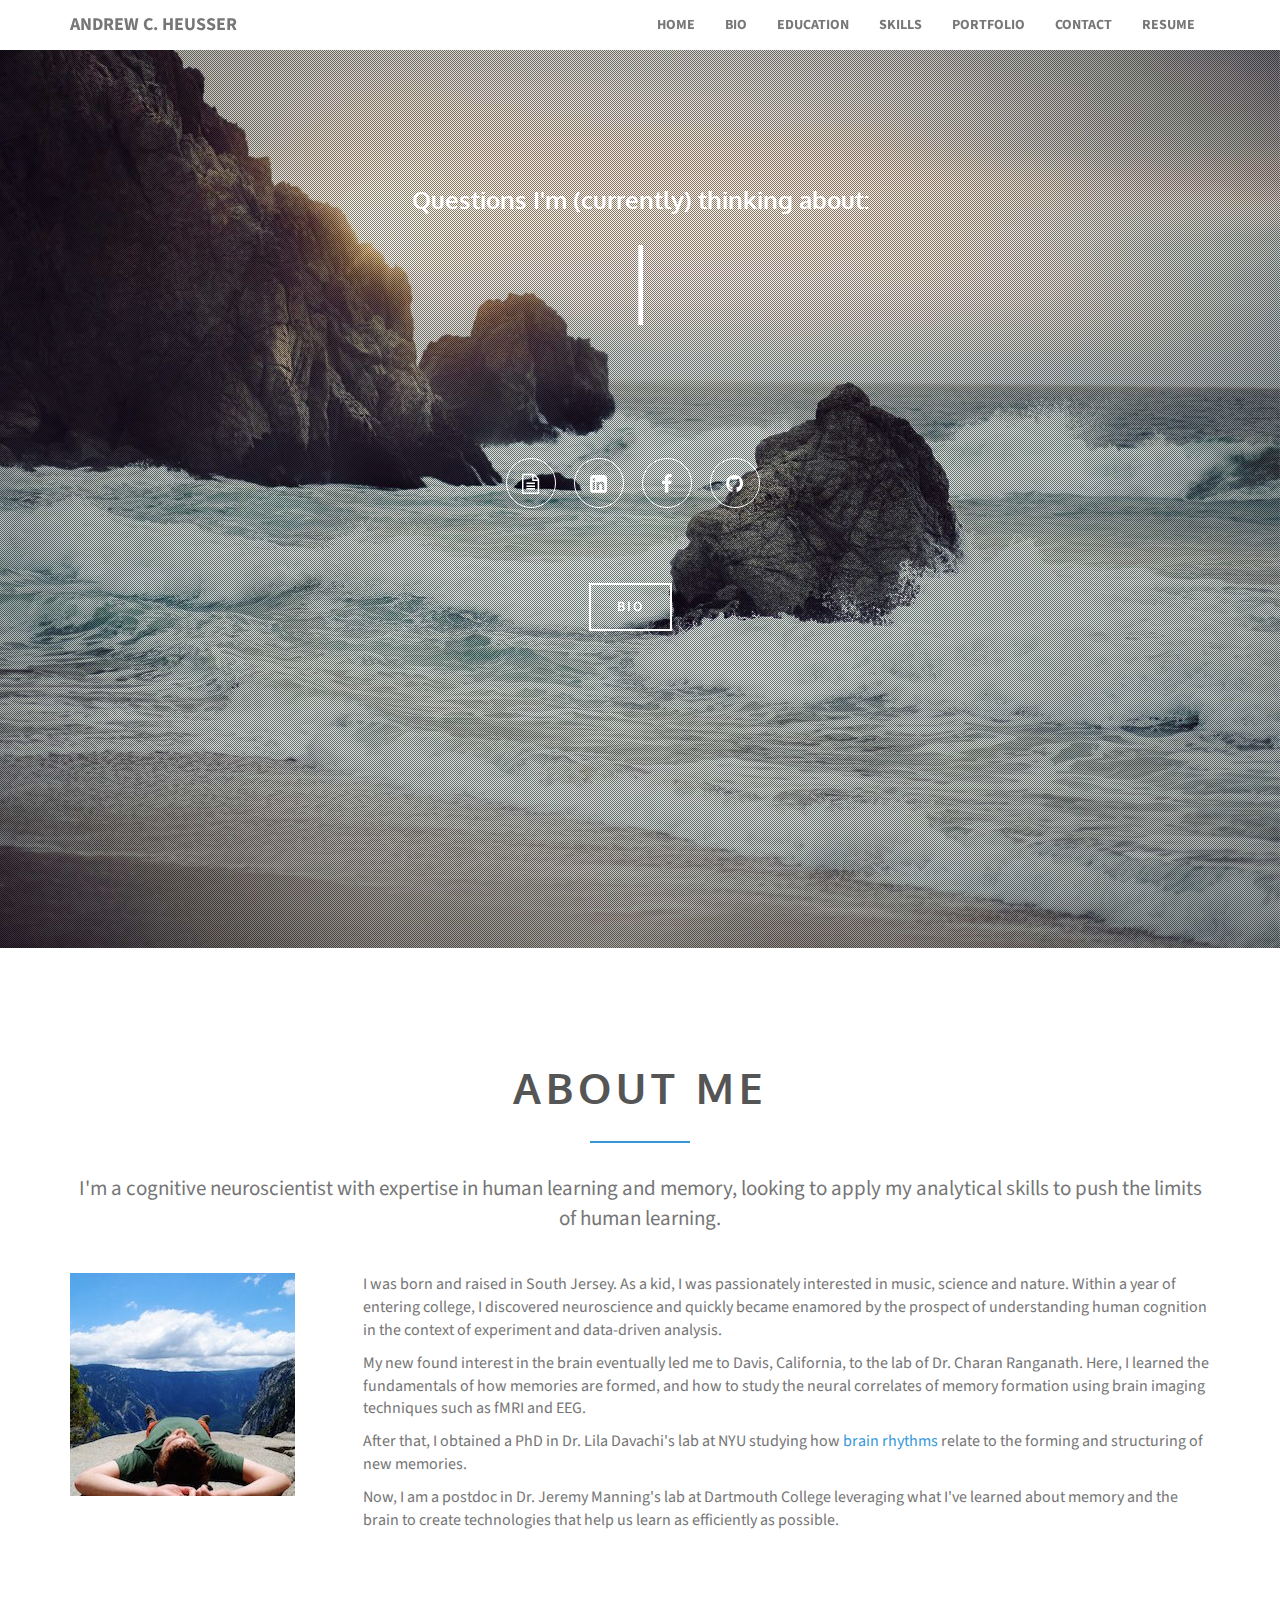
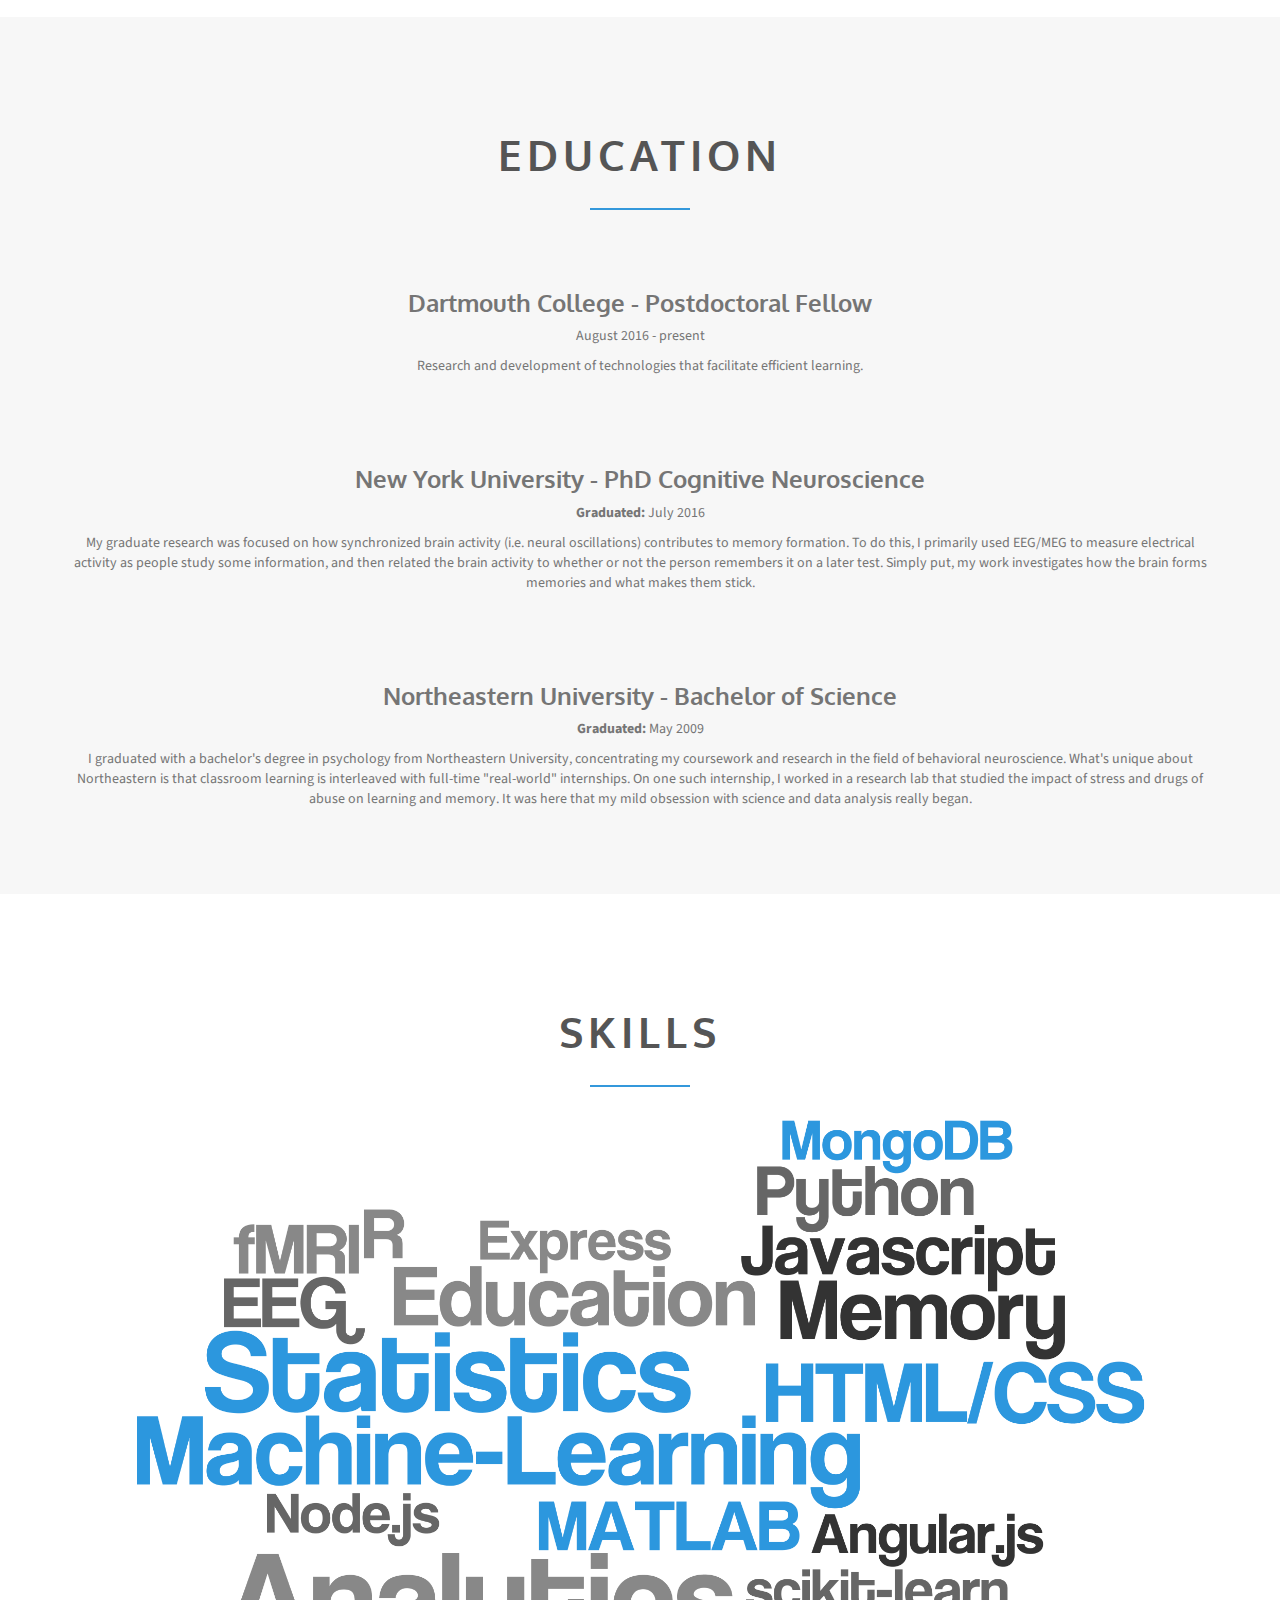
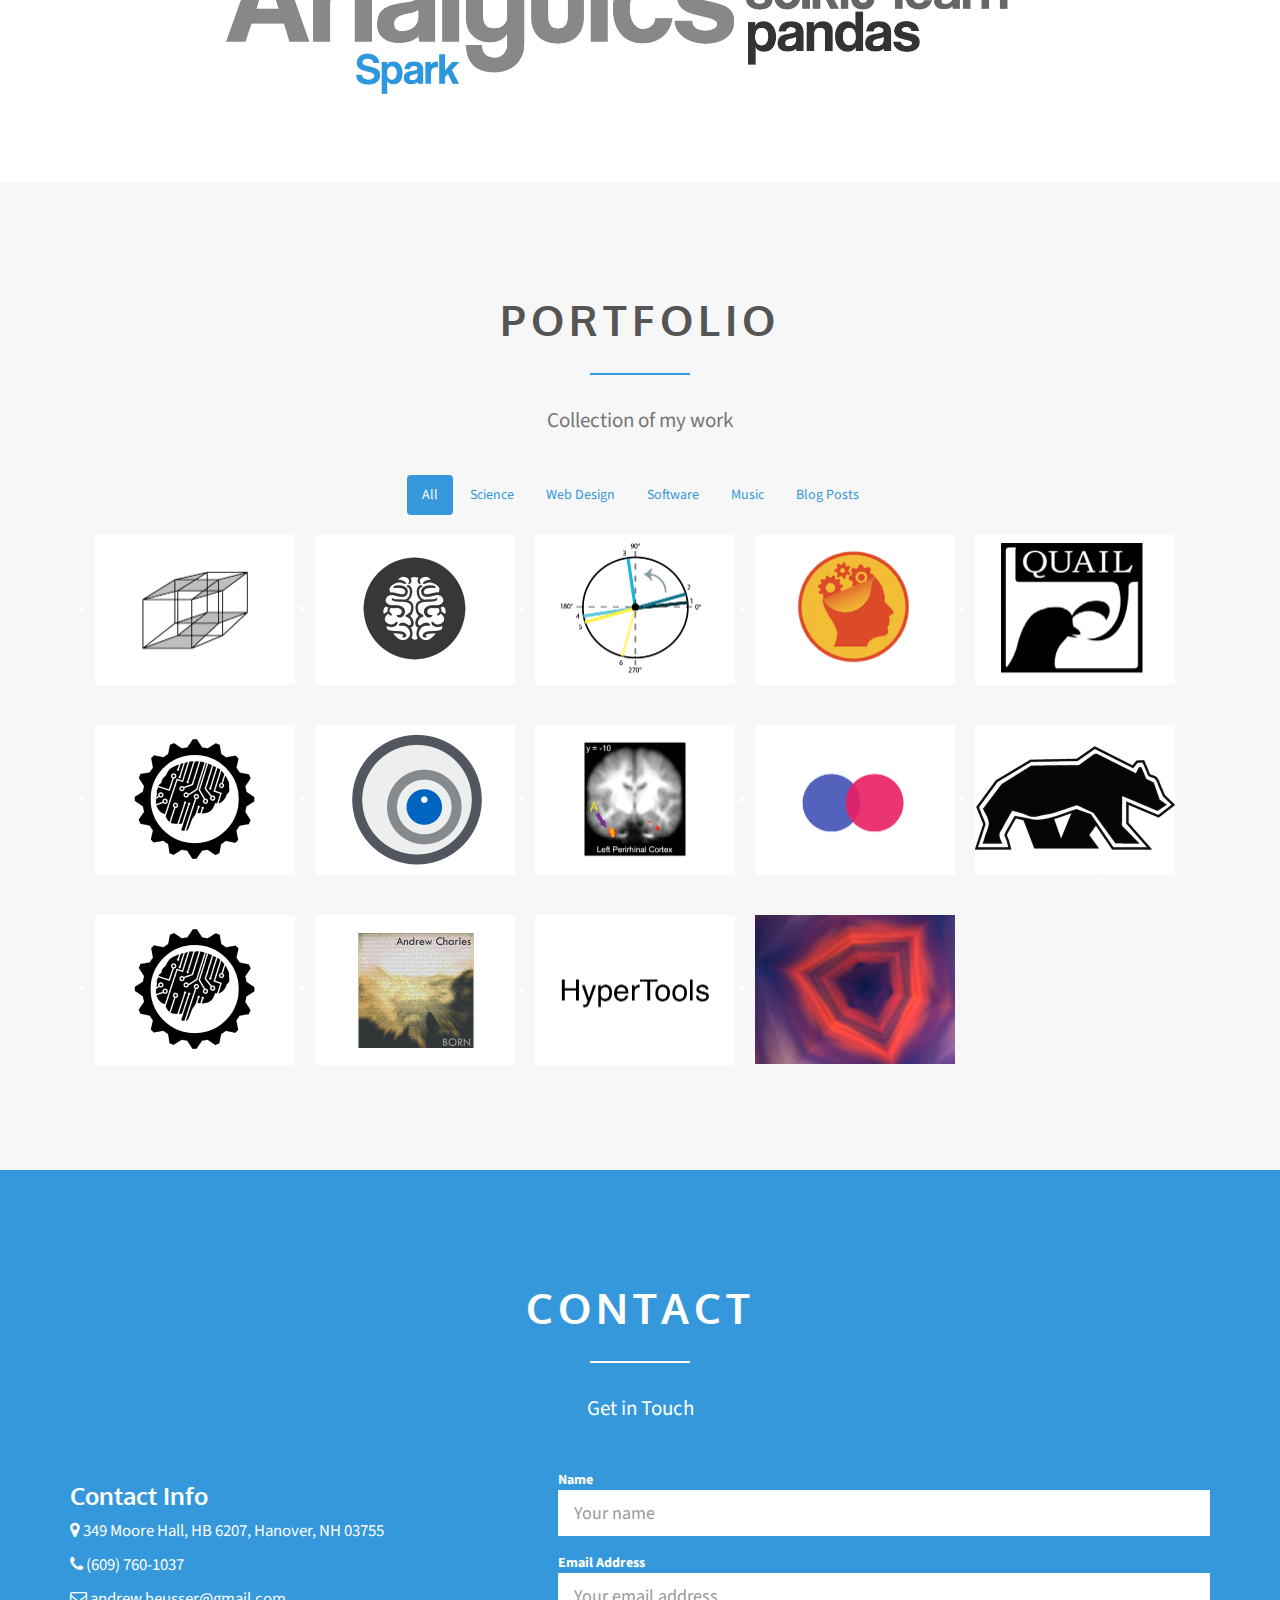
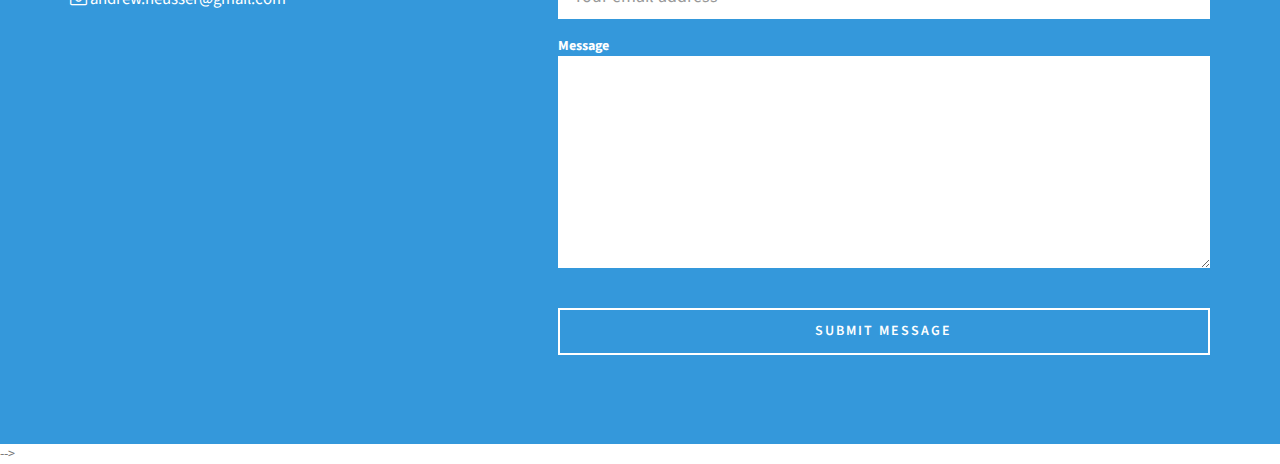
<file: index.html>
<!-- <!DOCTYPE html>
<html>
<head>

  <meta charset="utf-8">
  <meta http-equiv="X-UA-Compatible" content="IE=edge">

  <title>Andrew Heusser</title>

  <meta name="description" content="">
  <meta name="viewport" content="width=device-width, initial-scale=1">
  <meta name="author" content="">

  <!-- ADD CSS -->
  <!-- Bootstrap core CSS -->
  <link rel="stylesheet" href="css/bootstrap.min.css">
  <!-- Fonts from Font Awsome -->
  <link rel="stylesheet" href="css/font-awesome.min.css">
  <!-- Magnific popup -->
  <link rel="stylesheet" href="css/magnific-popup.css">
  <!-- Vegas slider -->
  <link rel="stylesheet" href="css/vegas.min.css">

  <!-- Color styles -->
  <link rel="stylesheet" href="css/colors/blue.css">
  <link rel="stylesheet" href="css/animate.css">
  <link rel="stylesheet" href="css/morphext.css">

  <!-- Custom styles for this template -->
  <link rel="stylesheet" href="css/main.css">

  <!-- Feature detection -->
  <!-- <script src="js/modernizr-2.6.2.min.js"></script> -->

  <!-- Fonts -->
  <link href='http://fonts.googleapis.com/css?family=Source+Sans+Pro:300,400,600,700,900,300italic,400italic,600italic,700italic,900italic' rel='stylesheet' type='text/css'>
  <link href='http://fonts.googleapis.com/css?family=Oxygen:400,700' rel='stylesheet' type='text/css'>

</head>

<body>
  <div class="navbar navbar-default navbar-static-top" role="navigation">
    <div class="container">
      <div class="navbar-brand">
        <p class="nav navbar-nav" id="main-menu">Andrew C. Heusser<p/>
        </div>
        <div class="navbar-header">
          <button type="button" class="navbar-toggle collapsed" data-toggle="collapse" data-target=".navbar-collapse">
            <span class="sr-only">Toggle navigation</span>
            <span class="icon-bar"></span>
            <span class="icon-bar"></span>
            <span class="icon-bar"></span>
          </button>
        </div>
        <div class="navbar-collapse collapse">
          <ul style="float:right" class="nav navbar-nav" id="main-menu">
            <li><a href="#page-welcome">Home</a>
            </li>
            <li><a href="#page-profile">Bio</a>
            </li>
            <li><a href="#page-education">Education</a>
            </li>
          </li>
          <li><a href="#page-skills">Skills</a>
          </li>
          <li><a href="#page-portfolio">Portfolio</a>
          </li>
          <li><a href="#page-contact">Contact</a>
          </li>
          <li><a href="files/heusser_resume.pdf">Resume</a>
          </li>
        </ul>
      </div>
      <!--/.nav-collapse -->
    </div>
  </div>
  <!-- welcome begins -->
  <section id="page-welcome" class="page-welcome">
    <div class="container">
      <div class="row">
        <header>
          <h3>Questions I'm (currently) thinking about:</h3>
          <span style="font-size:40" class="element"></span>
        </header>
        <div class="social-icons">
          <a href="files/heusser_resume.pdf" class="btn btn-round btn-clear btn-google" id="resumeBtn"><i class="fa fa fa-file-text-o"></i></a>
          <a href="https://www.linkedin.com/pub/andrew-heusser/b1/587/3b6" target="_blank" class="btn btn-round btn-clear btn-linkedin"><i class="fa fa-linkedin-square"></i></a>
          <a href="https://www.facebook.com/andrew.heusser" target="_blank" class="btn btn-round btn-clear btn-facebook"><i class="fa fa-facebook"></i></a>
          <a href="https://github.com/andrewheusser/" target="_blank" class="btn btn-round btn-clear btn-github"><i class="fa fa-github"></i></a>
        </div>
        <a href="#page-profile" class="btn btn-default hire-me">Bio</a>
      </div>
    </div>
  </section>
  <!-- welcome ends -->
  <!-- profile begins -->
  <section id="page-profile" class="page-profile">
    <div class="container">
      <header class="section-header">
        <h2 class="section-title">About Me</h2>
        <div class="spacer"></div>
        <p class="section-subtitle">I'm a cognitive neuroscientist with expertise in human learning and memory, looking to apply my analytical skills to push the limits of human learning.</p>
      </header>
      <div class="row">
        <div class="col-md-3">
          <div class="profile"><img src="img/profile.png" alt="profile" />
          </div>
        </div>
        <div style="font-size:16px" class="col-md-9">
          <p>I was born and raised in South Jersey. As a kid, I was passionately interested in music, science and nature.  Within a year of entering college, I discovered neuroscience and quickly became enamored by the prospect of understanding human cognition in the context of experiment and data-driven analysis. </p>
          <p>My new found interest in the brain eventually led me to Davis, California, to the lab of Dr. Charan Ranganath. Here, I learned the fundamentals of how memories are formed, and how to study the neural correlates of memory formation using brain imaging techniques such as fMRI and EEG.</p>
          <p>After that, I obtained a PhD in Dr. Lila Davachi's lab at NYU studying how <a href="http://www.nature.com/neuro/journal/v19/n10/full/nn.4374.html"  target="_blank">brain rhythms</a> relate to the forming and structuring of new memories.</p>
          <p>Now, I am a postdoc in Dr. Jeremy Manning's lab at Dartmouth College leveraging what I've learned about memory and the brain to create technologies that help us learn as efficiently as possible.
        </div>
      </div>
    </div>
  </section>
  <!-- profile ends -->
  <!-- education begins -->
  <section id="page-education" class="page-education">
    <div class="container">
      <header class="section-header">
        <h2 class="section-title"><span>Education</span></h2>
        <div class="spacer"></div>
        <p class="section-subtitle"></p>
      </header>
      <article class="education">
        <center>
          <h3>Dartmouth College - Postdoctoral Fellow</h3>
          <p>August 2016 - present</p>
          <p>Research and development of technologies that facilitate efficient learning.</p>
        </center>
      </article>
      <p class="section-subtitle"></p>
          <article class="education">
            <center>
              <h3>New York University - PhD Cognitive Neuroscience</h3>
              <p><strong>Graduated:</strong> July 2016</p>
              <p>My graduate research was focused on how synchronized brain activity (i.e. neural oscillations) contributes to memory formation. To do this, I primarily used EEG/MEG to measure electrical activity as people study some information, and then related the brain activity to whether or not the person remembers it on a later test.  Simply put, my work investigates how the brain forms memories and what makes them stick.</p>
            </center>
          </article>
          <p class="section-subtitle"></p>
          <article class="education">
            <center>
              <h3>Northeastern University - Bachelor of Science</h3>
              <p><strong>Graduated:</strong> May 2009</p>
              <p>I graduated with a bachelor's degree in psychology from Northeastern University, concentrating my coursework and research in the field of behavioral neuroscience. What's unique about Northeastern is that classroom learning is interleaved with full-time "real-world" internships. On one such internship, I worked in a research lab that studied the impact of stress and drugs of abuse on learning and memory. It was here that my mild obsession with science and data analysis really began.</p>
            </center>
          </article>
        </div>
    </div>
  </section>

<section id="page-skills" class="page-skills">
  <div class="container">
    <header class="section-header">
      <h2 class="section-title"><span>Skills</span></h2>
      <div class="spacer"></div>
    </header>
    <div id="myDiv" ><img  width="90%" src="img/wordle.png" alt=""></div>
  </section>
  <!-- skills ends -->
  <!-- portfolio begins -->
  <section id="page-portfolio" class="page-portfolio">
    <div class="container">
      <div class="row">
        <header class="section-header">
          <h2 class="section-title"><span>Portfolio</span></h2>
          <div class="spacer"></div>
          <p class="section-subtitle">Collection of my work </p>
        </header>

        <div id="grid-controls-wrapper">
          <ul class="nav nav-pills center-pills grid-controls">
            <li class="active filter"><a href="javascript:void(0)" data-filter="*">All</a>
            </li>
            <li class="filter"><a href="javascript:void(0)" data-filter=".science">Science</a>
            </li>
            <li class="filter"><a href="javascript:void(0)" data-filter=".webdesign">Web Design</a>
            </li>
            <li class="filter"><a href="javascript:void(0)" data-filter=".software">Software</a>
            </li>
            <li class="filter"><a href="javascript:void(0)" data-filter=".music">Music</a>
            </li>
            <li class="filter"><a href="javascript:void(0)" data-filter=".blog">Blog Posts</a>
            </li>
          </ul>
        </div>

        <div>
          <ul id="grid" class="grid-wrapper">
            <li class="mix software">
              <a href="http://hypertools.readthedocs.io" target="_blank">
                <div class="overlay"><i class="fa fa-search"></i>
                </div><img src="img/portfolio/small/hypercube.png" alt="">
              </a>
            </li>
            <li class="mix webdesign">
              <a href="http://www.meditatingbrain.com" target="_blank">
                <div class="overlay"><i class="fa fa-search"></i>
                </div><img src="img/portfolio/small/meditatingbrain.png" alt="">
              </a>
            </li>
            <li class="mix science">
              <a href="http://www.nature.com/neuro/journal/v19/n10/full/nn.4374.html" target="_blank">
                <div class="overlay"><i class="fa fa-search"></i>
                </div><img src="img/portfolio/small/phase.png" alt="">
              </a>
            </li>
            <li class="mix webdesign software">
              <a href="http://www.github.com/openexp/openexp" target="_blank">
                <div class="overlay"><i class="fa fa-search"></i>
                </div><img src="img/portfolio/small/openexp.png" alt="">
              </a>
            </li>
            <li class="mix software">
              <a href="http://cdl-quail.readthedocs.io/en/latest/" target="_blank">
                <div class="overlay"><i class="fa fa-search"></i>
                </div><img src="img/portfolio/small/quail.png" alt="">
              </a>
            </li>
            <li class="mix science blog">
              <a href="http://openbci.com/community/tagging-stimulus-events-using-openbci-part-1-2/" target="_blank">
                <div class="overlay"><i class="fa fa-search"></i>
                </div><img src="img/portfolio/small/openbci.png" alt="">
              </a>
            </li>
            <li class="mix webdesign software">
              <a href="http://www.github.com/andyh616/aoi-app" target="_blank">
                <div class="overlay"><i class="fa fa-search"></i>
                </div><img src="img/portfolio/small/aoi.png" alt="">
              </a>
            </li>
            <li class="mix science">
              <a href="https://www.ncbi.nlm.nih.gov/pubmed/23651708" target="_blank">
                <div class="overlay"><i class="fa fa-search"></i>
                </div><img src="img/portfolio/small/PRC.png" alt="">
              </a>
            </li>
            <li class="mix webdesign software">
              <a href="https://tranquil-shore-16723.herokuapp.com/" target="_blank">
                <div class="overlay"><i class="fa fa-search"></i>
                </div><img src="img/portfolio/small/education.png" alt="">
              </a>
            </li>
            <li class="mix webdesign">
              <a href="http://www.blackbearfitness.com" target="_blank">
                <div class="overlay"><i class="fa fa-search"></i>
                </div><img src="img/portfolio/small/blackbear.png" alt="">
              </a>
            </li>
            <li class="mix science blog">
              <a href="http://openbci.com/community/measuring-stimulus-timing-with-a-photoresistor/" target="_blank">
                <div class="overlay"><i class="fa fa-search"></i>
                </div><img src="img/portfolio/small/openbci.png" alt="">
              </a>
            </li>
            <li class="mix music">
              <a href="https://open.spotify.com/album/2NoFzSKusQBwekYogvRcsL" target="_blank">
                <div class="overlay"><i class="fa fa-search"></i>
                </div><img src="img/portfolio/small/music.png" alt="">
              </a>
            </li>
            <li class="mix science">
              <a href="https://arxiv.org/abs/1701.08290" target="_blank">
                <div class="overlay"><i class="fa fa-search"></i>
                </div><img src="img/portfolio/small/ht_paper.png" alt="">
              </a>
            </li>
            <li class="mix science blog">
              <a href="http://blog.kaggle.com/2017/04/10/exploring-the-structure-of-high-dimensional-data-with-hypertools-in-kaggle-kernels/" target="_blank">
                <div class="overlay"><i class="fa fa-search"></i>
                </div><img src="img/portfolio/small/kaggle.png" alt="">
              </a>
            </li>
          </ul>
        </div>
      </div>
    </div>
  </section>
  <!-- portfolio ends -->
  <!-- contact begins -->
  <section id="page-contact" class="page-contact">
    <div class="container">
      <header class="section-header">
        <h2 class="section-title"><span>Contact</span></h2>
        <div class="spacer"></div>
        <p class="section-subtitle">Get in Touch </p>
      </header>
      <div class="row">
        <div class="col-sm-5 contact-info">
          <h3>Contact Info</h3>
          <p><i class="fa fa-map-marker"></i> 349 Moore Hall, HB 6207, Hanover, NH 03755</p>
          <p><i class="fa fa-phone"></i> (609) 760-1037</p>
          <p><i class="fa fa-envelope-o"></i> andrew.heusser@gmail.com</p>
        </div>

        <div class="col-sm-7">
          <!-- <h3>Get in Touch</h3>-->
          <!-- Configure the contact form by adding your email address on mail/contact_me.php line 17 -->
          <form class="form-horizontal" id="contactForm" action="http://formspree.io/andrew.heusser@gmail.com" method="POST">
            <div class="control-group">
              <label class="control-label" for="name">Name</label>
              <div class="controls">
                <input type="text" name="name" id="name" placeholder="Your name" class="form-control input-lg"  required data-validation-required-message="Please enter your name.">
                <p class="help-block text-danger"></p>
              </div>
            </div>
            <div class="control-group">
              <label class="control-label" for="email">Email Address</label>
              <div class="controls">
                <input type="email" name="_replyto" id="email" placeholder="Your email address" class="form-control input-lg"  required data-validation-required-message="Please enter your email address.">
                <p class="help-block text-danger"></p>
              </div>
            </div>
            <div class="control-group">
              <label class="control-label" for="message">Message</label>
              <div class="controls">
                <textarea name="body" id="message" rows="8" class="form-control input-lg" required data-validation-required-message="Please enter a message."></textarea>
                <p class="help-block text-danger"></p>
              </div>
            </div>
            <div>
              <button type="submit" class="btn btn-default btn-lg btn-block">Submit Message</button>
            </div>
          </form>

          <!-- <form action="http://formspree.io/andrew.heusser@gmail.com"
                method="POST">
              <input type="text" name="name">
              <input type="email" name="_replyto">
              <input type="submit" value="Send">
          </form>
          <!-- End contact-form -->
        </div>
      </div>
      <!-- End row -->

    </div>
  </section>
  <!-- contact ends -->


  <script src="js/jquery-2.1.3.min.js"></script>
  <script src="js/bootstrap.min.js"></script>
  <script src="js/jquery.scrollTo.js"></script>
  <script src="js/jquery.nav.js"></script>
  <script src="js/jquery.sticky.js"></script>
  <script src="js/jquery.easypiechart.min.js"></script>
  <script src="js/vegas.js"></script>
  <script src="js/jquery.isotope.min.js"></script>
  <script src="js/jquery.magnific-popup.min.js"></script>
  <script src="js/waypoints.min.js"></script>
  <script src="js/jqBootstrapValidation.js"></script>
  <!-- <script src="js/contact_me.js"></script> -->
  <script src="js/main.js"></script>
  <script src="js/morphext.min.js"></script>
  <script src="js/morphext.js"></script>
  <!--<script src="jquery.js"></script>-->
  <script src="js/typed.js"></script>

  <script>
  $(function(){
    $(".element").typed({
      strings: ["What are the limits of human learning?^1000", "Can we use AI to improve education?^1000", "Can we predict learning in real-time with brain activity?^1000", "As human knowledge expands, how do we keep pace?^1000", "Is there an optimal temporal structure to an effective class?^1000"],
      typeSpeed: 100,
      loop: true,
      backSpeed: 50,
      startDelay: 1000,
    });
  });
  </script>

</body>

</html> -->
</file>
<file: css/colors/blue.css>
/* Blue - #3498db */


a:link,a:visited,.navbar-default .navbar-nav>li>a:hover, 
.navbar-default .navbar-nav>li>a:focus,a:hover,a:active,.navbar-default .navbar-nav>.active>a, 
.navbar-default .navbar-nav>.active>a:hover, 
.navbar-default .navbar-nav>.active>a:focus{
	color:#3498db;
}

.spacer,.nav-pills>li.active>a, .nav-pills>li.active>a:hover, .nav-pills>li.active>a:focus,#grid .mix .overlay {

background: #3498db;
}

#page-contact{
	background: #3498db;
	color:#fff;
}

#page-contact .spacer{
	background: #fff;
}

#page-contact .section-title{
	color:#fff;
}

.btn.btn-default:hover,
.btn.btn-default:active{
    color:#3498db;
}
</file>
<file: css/main.css>
/* ==========================================================================
   Articulate v1.0
   ========================================================================== */
/* ==========================================================================
   Base styles
   ========================================================================== */

html, body {
    height: 100%;
    width: 100%;
    font-family: 'Source Sans Pro', Helvetica, Arial, sans-serif;
    color: #757575;
}
img {
    max-width: 100%;
}
a:link, a:visited {
    outline: 0;
}
a:hover, a:active {
    text-decoration: none;
}
a img {
    border: 0;
}
h1, h2, h3, h4, h5, h6 {
    font-family: 'Oxygen', sans-serif;
    font-weight: 700;
}
/* ==========================================================================
   Navigation
   ========================================================================== */

.navbar {
    width: 100%;
}
.navbar-default {
    background: rgba(255, 255, 255, 0.85);
    border: none;
    color: #777;
    text-transform: uppercase;
    display: inline-block;
    text-align: center;
    position: fixed;
}
.navbar-nav {
    margin: 0 auto;
    padding: 0;
    list-style: none;
    display: inline-block;
    float: none;
    font-size: 1em;
    font-weight: bold;
}
.navbar-default .navbar-nav>li>a:hover, .navbar-default .navbar-nav>li>a:focus {
    background-color: transparent;
}
.navbar-default .navbar-nav>.active>a, .navbar-default .navbar-nav>.active>a:hover, .navbar-default .navbar-nav>.active>a:focus {
    background: none;
}
/* ==========================================================================
  Layout
   ========================================================================== */

#page-welcome {
    width: 100%;
    height: 100%!important;
    position: relative;
    overflow: hidden;
    text-align: center;
    -webkit-background-size: cover;
    -moz-background-size: cover;
    -o-background-size: cover;
    background-size: cover;
}
#page-welcome header {
    color: #fff;
    padding-top: 10%;
}
#page-welcome header h1 {
    margin: 0;
    padding: 0;
    font-size: 4.5em;
    font-weight: 700;
    letter-spacing: 0.1em;
    line-height: 1em;
    text-transform: uppercase;
}
#page-welcome header p {
    font-size: 2em;
    display: inline-block;
    margin-bottom: 5px;
    padding: 0 8px;
    letter-spacing: 0.1em;
    line-height: 3em;
    text-transform: uppercase;
}
#page-profile {
    padding: 75px 0;
    background: #fff;
}
#page-profile .profile {
    border: 0px solid #333;
    width: 225px;
    height: 225px;
    margin: 0 20px 20px 0;
}
#page-education {
    padding: 75px 0;
    background: #f7f7f7;
}
#page-experience {
    padding: 75px 0;
    background: #fff;
}
#page-portfolio {
    padding: 75px 0;
    background: #f7f7f7;
}
#page-skills {
    padding: 75px 0;
    background: #fff;
    text-align: center;
}
#page-contact {
    padding: 75px 0;
}
#page-contact .contact-info p {
    font-size: 1.2em;
}
/* ==========================================================================
   Portfolio
   ========================================================================== */

#grid-controls-wrapper {
    text-align: center;
    float: none;
    width: 100%;
}
.center-pills {
    display: inline-block;
}
#grid .mix {
    width: 200px;
    height: 150px;
    vertical-align: top;
    margin: 20px 20px 20px 0;
    color: #fff;
    text-align: center;
}
#grid .mix .thumbnail {
    border: 2px thin #F7F7F7;
    padding: 0;
    border-radius: 0;
}
#grid .mix .overlay {
    width: 200px;
    height: 150px;
    position: absolute;
    opacity: 0;
	top:0;
}
#grid .mix .overlay:hover {
    opacity: .8;
}
#grid .mix .overlay i {
    font-size: 2em;
    opacity: 1;
    color: #fff;
    padding-top: 30%;
}
.isotope-item {
    z-index: 2;
}
.isotope-hidden.isotope-item {
    pointer-events: none;
    z-index: 1;
}
.isotope, .isotope .isotope-item {
    /* change duration value to whatever you like */

    -webkit-transition-duration: 0.8s;
    -moz-transition-duration: 0.8s;
    -ms-transition-duration: 0.8s;
    -o-transition-duration: 0.8s;
    transition-duration: 0.8s;
}
.isotope {
    -webkit-transition-property: height, width;
    -moz-transition-property: height, width;
    -ms-transition-property: height, width;
    -o-transition-property: height, width;
    transition-property: height, width;
}
.isotope .isotope-item {
    -webkit-transition-property: -webkit-transform, opacity;
    -moz-transition-property: -moz-transform, opacity;
    -ms-transition-property: -ms-transform, opacity;
    -o-transition-property: -o-transform, opacity;
    transition-property: transform, opacity;
}
/**** disabling Isotope CSS3 transitions ****/

.isotope.no-transition, .isotope.no-transition .isotope-item, .isotope .isotope-item.no-transition {
    -webkit-transition-duration: 0s;
    -moz-transition-duration: 0s;
    -ms-transition-duration: 0s;
    -o-transition-duration: 0s;
    transition-duration: 0s;
}
/* ==========================================================================
   Vegas slider
   ========================================================================== */

.vegas-loading {
    border-radius: 10px;
    background: #000;
    background: rgba(0, 0, 0, 0.7);
    background: url(../img/loading.gif) no-repeat center center;
    height: 32px;
    left: 20px;
    position: fixed;
    top: 20px;
    width: 32px;
    z-index: 0;
}
.vegas-overlay {
    background: transparent url(../img/overlays/16.png);
    opacity: 0.5;

}
.vegas-background {
    -ms-interpolation-mode: bicubic;
    image-rendering: optimizeQuality;
    max-width: none !important;
    /* counteracts global img modification by twitter bootstrap library */

    z-index: -2;
}
.vegas-overlay, .vegas-background {
    -webkit-user-select: none;
    -khtml-user-select: none;
    -moz-user-select: none;
    -ms-user-select: none;
    user-select: none;
}
.slider-controls {
    opacity: 0;
    padding: 0;
    margin: 0;
    -webkit-transition: all 0.4s ease-in-out;
    -moz-transition: all 0.4s ease-in-out;
    -o-transition: all 0.4s ease-in-out;
    transition: all 0.4s ease-in-out;
}
.slider-controls li {
    list-style: none;
}
#page-welcome:hover .slider-controls {
    opacity: 1;
    -webkit-transition: all 0.4s ease-in-out;
    -moz-transition: all 0.4s ease-in-out;
    -o-transition: all 0.4s ease-in-out;
    transition: all 0.4s ease-in-out;
}
.slider-controls li a {
    position: absolute;
    z-index: 10;
    top: 40%;
    width: 60px;
    height: 60px;
    cursor: pointer;
}
.next {
    background: url("../img/next.png");
    margin-right: 70px;
    right: 0;
    opacity: 0.3;
}
.prev {
    background: url("../img/prev.png");
    margin-left: 70px;
    left: 0;
    opacity: 0.3;
}
.next:hover, .prev:hover {
    opacity: 1;
}
/* ==========================================================================
   Dividers
   ========================================================================== */

.section-header {
    text-align: center;
}
.section-header p {
    font-size: 1.5em;
}
.section-title {
    font-size: 3em;
    font-weight: 700;
    letter-spacing: 5px;
    text-align: center;
    color: #555555;
    text-transform: uppercase;
    padding: 20px 0;
}
.spacer {
    width: 100px;
    height: 2px;
    margin: auto;
}
.section-subtitle {
    text-align: center;
    padding: 30px 0;
}
/* ==========================================================================
   Forms
   ========================================================================== */

.form-control {
    box-shadow: none;
    -webkit-box-shadow: none;
    border: none;
}
.btn.btn-default {
    margin: 40px auto 0;
    background: transparent;
    position: relative;
    color: #fff;
    font-size: 1em;
    text-transform: uppercase;
    font-weight: 600;
    text-align: center;
    padding: 12px 26px 12px;
    cursor: pointer;
    border: 2px solid #4cddf3;
    border-radius: 0;
    letter-spacing: 2px;
    pointer-events: auto;
    border-color: #fff;
    -webkit-transition: all 0.1s ease-in-out;
    -moz-transition: all 0.1s ease-in-out;
    -o-transition: all 0.1s ease-in-out;
    transition: all 0.1s ease-in-out;
}
.btn.btn-default:hover, .btn.btn-default:active {
    background: #fff;
    border-color: #fff;
    color: fff;
}
input, .input-lg, button {
    border-radius: 0;
}
.control-group.error input, .control-group.error select, .control-group.error textarea {
    border-color: #b94a48;
    -webkit-box-shadow: inset 0 1px 1px rgba(0, 0, 0, 0.075);
    -moz-box-shadow: inset 0 1px 1px rgba(0, 0, 0, 0.075);
    box-shadow: inset 0 1px 1px rgba(0, 0, 0, 0.075);
}
.control-group.error .checkbox, .control-group.error .radio, .control-group.error input, .control-group.error select, .control-group.error textarea {
    color: #b94a48;
}
label.error {
    color: #fff;
    background: #b94a48;
    border: solid thin #fff;
    padding: 3px 5px;
}
label.valid {
    color: #fff;
    background: #5CB85C;
    border: solid thin #fff;
    padding: 3px 5px;
}
.help-block ul{
      list-style: none;
      margin: 0;
      padding: 0;
}

.help-block ul li{
 background: #b94a48;
  color: #fff;
  padding: 4px 18px;
}
/* ==========================================================================
   Charts
   ========================================================================== */

.chart {
    position: relative;
    display: inline-block;
    width: 150px;
    height: 150px;
    margin-top: 50px;
    margin-bottom: 50px;
    text-align: center;
}
.chart canvas {
    position: absolute;
    top: 0;
    left: 0;
}
.percent {
    display: inline-block;
    line-height: 150px;
    z-index: 2;
}
.percent:after {
    content: '%';
    margin-left: 0.1em;
    font-size: .8em;
}
/* ==========================================================================
   Social icons
   ========================================================================== */

.social-icons .btn {
    margin-right: 15px;
}
.social-icons {
    padding-top: 120px;
    margin-bottom: 35px;
}
.social-icons .btn.btn-clear {
    border: 1px solid #fff;
}
.btn-round {
    border-radius: 50%;
    width: 50px;
    height: 50px;
    display: inline-block;
    padding: 0;
}
.btn-round i {
    font-size: 20px;
    top: 15px;
    position: relative;
}
.btn.btn-clear {
    border: 1px solid #fff;
    color: #fff;
    background: none;
    background-color: none;
    font-weight: bold;
    -webkit-transition-duration: 0.8s;
    -moz-transition-duration: 0.8s;
    -o-transition-duration: 0.8s;
    transition-duration: 0.8s;
    -webkit-transition-property: -webkit-transform;
    -moz-transition-property: -moz-transform;
    -o-transition-property: -o-transform;
    transition-property: transform;
}
.btn.btn-clear:hover, .btn.btn-clear.selected {
    background: #fff;
    -webkit-transform: rotate(360deg);
    -moz-transform: rotate(360deg);
    -o-transform: rotate(360deg);
}
.btn-twitter:hover {
    color: #2BA9E0;
}
.btn-facebook:hover {
    color: #204385;
}
.btn-dribbble:hover {
    color: #D92C85;
}
.btn-instagram:hover {
    color: #BAB1A8;
}
.btn-linkedin:hover {
    color: #015786;
}
.btn-pinterest:hover {
    color: #CA2128;
}
.btn-google:hover {
    color: #D3492C;
}
.btn-github:hover {
    color: #015786;
}

/* ==========================================================================
   Helper classes
   ========================================================================== */

.left {
    float: left;
}
.right {
    float: right;
}
.text-center {
    text-align: center;
}
.centered {
    margin-left: auto;
    margin-right: auto;
    float: none;
}
/* ==========================================================================
   Responsive Settings
   ========================================================================== */

@media(max-width:992px) {
    #page-profile .profile {
        margin: 0 auto 20px auto;
    }
}
@media (max-width: 479px) {
    #page-welcome header h1 {
        font-size: 2em;
    }
    #page-welcome header p {
        font-size: 1em;
        line-height: 3em;
    }
    .section-title {
        font-size: 1.5em;
    }
    .section-header p {
        font-size: 1.2em;
    }
    #page-skills {
        text-align: center;
    }
    #grid {
        text-align: center;
    }
    #page-profile .profile {
        margin: 0 auto 20px auto;
    }
}

@-webkit-keyframes blink {
    from {
        opacity: 1.0;
    }
    to {
        opacity: 0.0;
    }
}

.blink {
    -webkit-animation-name: blink;
    -webkit-animation-iteration-count: infinite;
    -webkit-animation-timing-function: cubic-bezier(1.0, 0, 0, 1.0);
    -webkit-animation-duration: 1s;
}

#resumeArrow {
    position: relative;
    color: white;
    left: -170px;
    top:525px;
}

.hire-me {
    left: -10px;
}

#test {
    left: -500px;
}

.timeline {
  list-style: none;
  padding: 20px 0 20px;
  position: relative;
}
.timeline:before {
  top: 0;
  bottom: 0;
  position: absolute;
  content: " ";
  width: 3px;
  background-color: #eeeeee;
  left: 50%;
  margin-left: -1.5px;
}
.timeline > li {
  margin-bottom: 20px;
  position: relative;
}
.timeline > li:before,
.timeline > li:after {
  content: " ";
  display: table;
}
.timeline > li:after {
  clear: both;
}
.timeline > li:before,
.timeline > li:after {
  content: " ";
  display: table;
}
.timeline > li:after {
  clear: both;
}
.timeline > li > .timeline-panel {
  width: 46%;
  float: left;
  border: 1px solid #d4d4d4;
  border-radius: 2px;
  padding: 20px;
  position: relative;
  -webkit-box-shadow: 0 1px 6px rgba(0, 0, 0, 0.175);
  box-shadow: 0 1px 6px rgba(0, 0, 0, 0.175);
}
.timeline > li > .timeline-panel:before {
  position: absolute;
  top: 26px;
  right: -15px;
  display: inline-block;
  border-top: 15px solid transparent;
  border-left: 15px solid #ccc;
  border-right: 0 solid #ccc;
  border-bottom: 15px solid transparent;
  content: " ";
}
.timeline > li > .timeline-panel:after {
  position: absolute;
  top: 27px;
  right: -14px;
  display: inline-block;
  border-top: 14px solid transparent;
  border-left: 14px solid #fff;
  border-right: 0 solid #fff;
  border-bottom: 14px solid transparent;
  content: " ";
}
.timeline > li > .timeline-badge {
  color: #fff;
  width: 50px;
  height: 50px;
  line-height: 50px;
  font-size: 1.4em;
  text-align: center;
  position: absolute;
  top: 16px;
  left: 50%;
  margin-left: -25px;
  background-color: #999999;
  z-index: 100;
  border-top-right-radius: 50%;
  border-top-left-radius: 50%;
  border-bottom-right-radius: 50%;
  border-bottom-left-radius: 50%;
}
.timeline > li.timeline-inverted > .timeline-panel {
  float: right;
}
.timeline > li.timeline-inverted > .timeline-panel:before {
  border-left-width: 0;
  border-right-width: 15px;
  left: -15px;
  right: auto;
}
.timeline > li.timeline-inverted > .timeline-panel:after {
  border-left-width: 0;
  border-right-width: 14px;
  left: -14px;
  right: auto;
}
.timeline-badge.primary {
  background-color: #2e6da4 !important;
}
.timeline-badge.success {
  background-color: #3f903f !important;
}
.timeline-badge.warning {
  background-color: #f0ad4e !important;
}
.timeline-badge.danger {
  background-color: #d9534f !important;
}
.timeline-badge.info {
  background-color: #5bc0de !important;
}
.timeline-title {
  margin-top: 0;
  color: inherit;
}
.timeline-body > p,
.timeline-body > ul {
  margin-bottom: 0;
}
.timeline-body > p + p {
  margin-top: 5px;
}

.typed-cursor{
    opacity: 1;
    -webkit-animation: blink 0.7s infinite;
    -moz-animation: blink 0.7s infinite;
    animation: blink 0.7s infinite;
    font-size: 80px;
}
@keyframes blink{
    0% { opacity:1; }
    50% { opacity:0; }
    100% { opacity:1; }
}
@-webkit-keyframes blink{
    0% { opacity:1; }
    50% { opacity:0; }
    100% { opacity:1; }
}
@-moz-keyframes blink{
    0% { opacity:1; }
    50% { opacity:0; }
    100% { opacity:1; }
}
</file>
<file: css/vegas.min.css>
.vegas-overlay,.vegas-slide,.vegas-slide-inner,.vegas-timer,.vegas-wrapper{position:absolute;top:0;left:0;bottom:0;right:0;overflow:hidden;border:none;padding:0;margin:0}.vegas-overlay{opacity:.5;background:url(overlays/02.png) center center}.vegas-timer{top:auto;bottom:0;height:2px}.vegas-timer-progress{width:0;height:100%;background:#fff;-webkit-transition:width ease-out;transition:width ease-out}.vegas-timer-running .vegas-timer-progress{width:100%}.vegas-slide,.vegas-slide-inner{margin:0;padding:0;background:center center no-repeat;-webkit-transform:translateZ(0);transform:translateZ(0)}body .vegas-container{overflow:hidden!important;position:relative}.vegas-video{min-width:100%;min-height:100%;width:auto;height:auto}body.vegas-container{overflow:auto;position:static;z-index:-2}body.vegas-container>.vegas-overlay,body.vegas-container>.vegas-slide,body.vegas-container>.vegas-timer{position:fixed;z-index:-1}:root body.vegas-container>.vegas-overlay,:root body.vegas-container>.vegas-slide,_::full-page-media,_:future{bottom:-76px}.vegas-transition-fade,.vegas-transition-fade2{opacity:0}.vegas-transition-fade-in,.vegas-transition-fade2-in{opacity:1}.vegas-transition-fade2-out{opacity:0}.vegas-transition-blur,.vegas-transition-blur2{opacity:0;-webkit-filter:blur(32px);filter:blur(32px)}.vegas-transition-blur-in,.vegas-transition-blur2-in{opacity:1;-webkit-filter:blur(0px);filter:blur(0px)}.vegas-transition-blur2-out{opacity:0}.vegas-transition-flash,.vegas-transition-flash2{opacity:0;-webkit-filter:brightness(25);filter:brightness(25)}.vegas-transition-flash-in,.vegas-transition-flash2-in{opacity:1;-webkit-filter:brightness(1);filter:brightness(1)}.vegas-transition-flash2-out{opacity:0;-webkit-filter:brightness(25);filter:brightness(25)}.vegas-transition-negative,.vegas-transition-negative2{opacity:0;-webkit-filter:invert(100%);filter:invert(100%)}.vegas-transition-negative-in,.vegas-transition-negative2-in{opacity:1;-webkit-filter:invert(0);filter:invert(0)}.vegas-transition-negative2-out{opacity:0;-webkit-filter:invert(100%);filter:invert(100%)}.vegas-transition-burn,.vegas-transition-burn2{opacity:0;-webkit-filter:contrast(1000%) saturate(1000%);filter:contrast(1000%) saturate(1000%)}.vegas-transition-burn-in,.vegas-transition-burn2-in{opacity:1;-webkit-filter:contrast(100%) saturate(100%);filter:contrast(100%) saturate(100%)}.vegas-transition-burn2-out{opacity:0;-webkit-filter:contrast(1000%) saturate(1000%);filter:contrast(1000%) saturate(1000%)}.vegas-transition-slideLeft,.vegas-transition-slideLeft2{-webkit-transform:translateX(100%);-ms-transform:translateX(100%);transform:translateX(100%)}.vegas-transition-slideLeft-in,.vegas-transition-slideLeft2-in{-webkit-transform:translateX(0%);-ms-transform:translateX(0%);transform:translateX(0%)}.vegas-transition-slideLeft2-out,.vegas-transition-slideRight,.vegas-transition-slideRight2{-webkit-transform:translateX(-100%);-ms-transform:translateX(-100%);transform:translateX(-100%)}.vegas-transition-slideRight-in,.vegas-transition-slideRight2-in{-webkit-transform:translateX(0%);-ms-transform:translateX(0%);transform:translateX(0%)}.vegas-transition-slideRight2-out{-webkit-transform:translateX(100%);-ms-transform:translateX(100%);transform:translateX(100%)}.vegas-transition-slideUp,.vegas-transition-slideUp2{-webkit-transform:translateY(100%);-ms-transform:translateY(100%);transform:translateY(100%)}.vegas-transition-slideUp-in,.vegas-transition-slideUp2-in{-webkit-transform:translateY(0%);-ms-transform:translateY(0%);transform:translateY(0%)}.vegas-transition-slideDown,.vegas-transition-slideDown2,.vegas-transition-slideUp2-out{-webkit-transform:translateY(-100%);-ms-transform:translateY(-100%);transform:translateY(-100%)}.vegas-transition-slideDown-in,.vegas-transition-slideDown2-in{-webkit-transform:translateY(0%);-ms-transform:translateY(0%);transform:translateY(0%)}.vegas-transition-slideDown2-out{-webkit-transform:translateY(100%);-ms-transform:translateY(100%);transform:translateY(100%)}.vegas-transition-zoomIn,.vegas-transition-zoomIn2{-webkit-transform:scale(0);-ms-transform:scale(0);transform:scale(0);opacity:0}.vegas-transition-zoomIn-in,.vegas-transition-zoomIn2-in{-webkit-transform:scale(1);-ms-transform:scale(1);transform:scale(1);opacity:1}.vegas-transition-zoomIn2-out,.vegas-transition-zoomOut,.vegas-transition-zoomOut2{-webkit-transform:scale(2);-ms-transform:scale(2);transform:scale(2);opacity:0}.vegas-transition-zoomOut-in,.vegas-transition-zoomOut2-in{-webkit-transform:scale(1);-ms-transform:scale(1);transform:scale(1);opacity:1}.vegas-transition-zoomOut2-out{-webkit-transform:scale(0);-ms-transform:scale(0);transform:scale(0);opacity:0}.vegas-transition-swirlLeft,.vegas-transition-swirlLeft2{-webkit-transform:scale(2) rotate(35deg);-ms-transform:scale(2) rotate(35deg);transform:scale(2) rotate(35deg);opacity:0}.vegas-transition-swirlLeft-in,.vegas-transition-swirlLeft2-in{-webkit-transform:scale(1) rotate(0deg);-ms-transform:scale(1) rotate(0deg);transform:scale(1) rotate(0deg);opacity:1}.vegas-transition-swirlLeft2-out,.vegas-transition-swirlRight,.vegas-transition-swirlRight2{-webkit-transform:scale(2) rotate(-35deg);-ms-transform:scale(2) rotate(-35deg);transform:scale(2) rotate(-35deg);opacity:0}.vegas-transition-swirlRight-in,.vegas-transition-swirlRight2-in{-webkit-transform:scale(1) rotate(0deg);-ms-transform:scale(1) rotate(0deg);transform:scale(1) rotate(0deg);opacity:1}.vegas-transition-swirlRight2-out{-webkit-transform:scale(2) rotate(35deg);-ms-transform:scale(2) rotate(35deg);transform:scale(2) rotate(35deg);opacity:0}.vegas-animation-kenburns{-webkit-animation:kenburns ease-out;animation:kenburns ease-out}@-webkit-keyframes kenburns{0%{-webkit-transform:scale(1.5);transform:scale(1.5)}100%{-webkit-transform:scale(1);transform:scale(1)}}@keyframes kenburns{0%{-webkit-transform:scale(1.5);transform:scale(1.5)}100%{-webkit-transform:scale(1);transform:scale(1)}}.vegas-animation-kenburnsUp{-webkit-animation:kenburnsUp ease-out;animation:kenburnsUp ease-out}@-webkit-keyframes kenburnsUp{0%{-webkit-transform:scale(1.5) translate(0,10%);transform:scale(1.5) translate(0,10%)}100%{-webkit-transform:scale(1) translate(0,0);transform:scale(1) translate(0,0)}}@keyframes kenburnsUp{0%{-webkit-transform:scale(1.5) translate(0,10%);transform:scale(1.5) translate(0,10%)}100%{-webkit-transform:scale(1) translate(0,0);transform:scale(1) translate(0,0)}}.vegas-animation-kenburnsDown{-webkit-animation:kenburnsDown ease-out;animation:kenburnsDown ease-out}@-webkit-keyframes kenburnsDown{0%{-webkit-transform:scale(1.5) translate(0,-10%);transform:scale(1.5) translate(0,-10%)}100%{-webkit-transform:scale(1) translate(0,0);transform:scale(1) translate(0,0)}}@keyframes kenburnsDown{0%{-webkit-transform:scale(1.5) translate(0,-10%);transform:scale(1.5) translate(0,-10%)}100%{-webkit-transform:scale(1) translate(0,0);transform:scale(1) translate(0,0)}}.vegas-animation-kenburnsLeft{-webkit-animation:kenburnsLeft ease-out;animation:kenburnsLeft ease-out}@-webkit-keyframes kenburnsLeft{0%{-webkit-transform:scale(1.5) translate(10%,0);transform:scale(1.5) translate(10%,0)}100%{-webkit-transform:scale(1) translate(0,0);transform:scale(1) translate(0,0)}}@keyframes kenburnsLeft{0%{-webkit-transform:scale(1.5) translate(10%,0);transform:scale(1.5) translate(10%,0)}100%{-webkit-transform:scale(1) translate(0,0);transform:scale(1) translate(0,0)}}.vegas-animation-kenburnsRight{-webkit-animation:kenburnsRight ease-out;animation:kenburnsRight ease-out}@-webkit-keyframes kenburnsRight{0%{-webkit-transform:scale(1.5) translate(-10%,0);transform:scale(1.5) translate(-10%,0)}100%{-webkit-transform:scale(1) translate(0,0);transform:scale(1) translate(0,0)}}@keyframes kenburnsRight{0%{-webkit-transform:scale(1.5) translate(-10%,0);transform:scale(1.5) translate(-10%,0)}100%{-webkit-transform:scale(1) translate(0,0);transform:scale(1) translate(0,0)}}.vegas-animation-kenburnsUpLeft{-webkit-animation:kenburnsUpLeft ease-out;animation:kenburnsUpLeft ease-out}@-webkit-keyframes kenburnsUpLeft{0%{-webkit-transform:scale(1.5) translate(10%,10%);transform:scale(1.5) translate(10%,10%)}100%{-webkit-transform:scale(1) translate(0,0);transform:scale(1) translate(0,0)}}@keyframes kenburnsUpLeft{0%{-webkit-transform:scale(1.5) translate(10%,10%);transform:scale(1.5) translate(10%,10%)}100%{-webkit-transform:scale(1) translate(0,0);transform:scale(1) translate(0,0)}}.vegas-animation-kenburnsUpRight{-webkit-animation:kenburnsUpRight ease-out;animation:kenburnsUpRight ease-out}@-webkit-keyframes kenburnsUpRight{0%{-webkit-transform:scale(1.5) translate(-10%,10%);transform:scale(1.5) translate(-10%,10%)}100%{-webkit-transform:scale(1) translate(0,0);transform:scale(1) translate(0,0)}}@keyframes kenburnsUpRight{0%{-webkit-transform:scale(1.5) translate(-10%,10%);transform:scale(1.5) translate(-10%,10%)}100%{-webkit-transform:scale(1) translate(0,0);transform:scale(1) translate(0,0)}}.vegas-animation-kenburnsDownLeft{-webkit-animation:kenburnsDownLeft ease-out;animation:kenburnsDownLeft ease-out}@-webkit-keyframes kenburnsDownLeft{0%{-webkit-transform:scale(1.5) translate(10%,-10%);transform:scale(1.5) translate(10%,-10%)}100%{-webkit-transform:scale(1) translate(0,0);transform:scale(1) translate(0,0)}}@keyframes kenburnsDownLeft{0%{-webkit-transform:scale(1.5) translate(10%,-10%);transform:scale(1.5) translate(10%,-10%)}100%{-webkit-transform:scale(1) translate(0,0);transform:scale(1) translate(0,0)}}.vegas-animation-kenburnsDownRight{-webkit-animation:kenburnsDownRight ease-out;animation:kenburnsDownRight ease-out}@-webkit-keyframes kenburnsDownRight{0%{-webkit-transform:scale(1.5) translate(-10%,-10%);transform:scale(1.5) translate(-10%,-10%)}100%{-webkit-transform:scale(1) translate(0,0);transform:scale(1) translate(0,0)}}@keyframes kenburnsDownRight{0%{-webkit-transform:scale(1.5) translate(-10%,-10%);transform:scale(1.5) translate(-10%,-10%)}100%{-webkit-transform:scale(1) translate(0,0);transform:scale(1) translate(0,0)}}
</file>
<file: css/morphext.css>
.morphext > .animated {
    display: inline-block;
}
</file>
